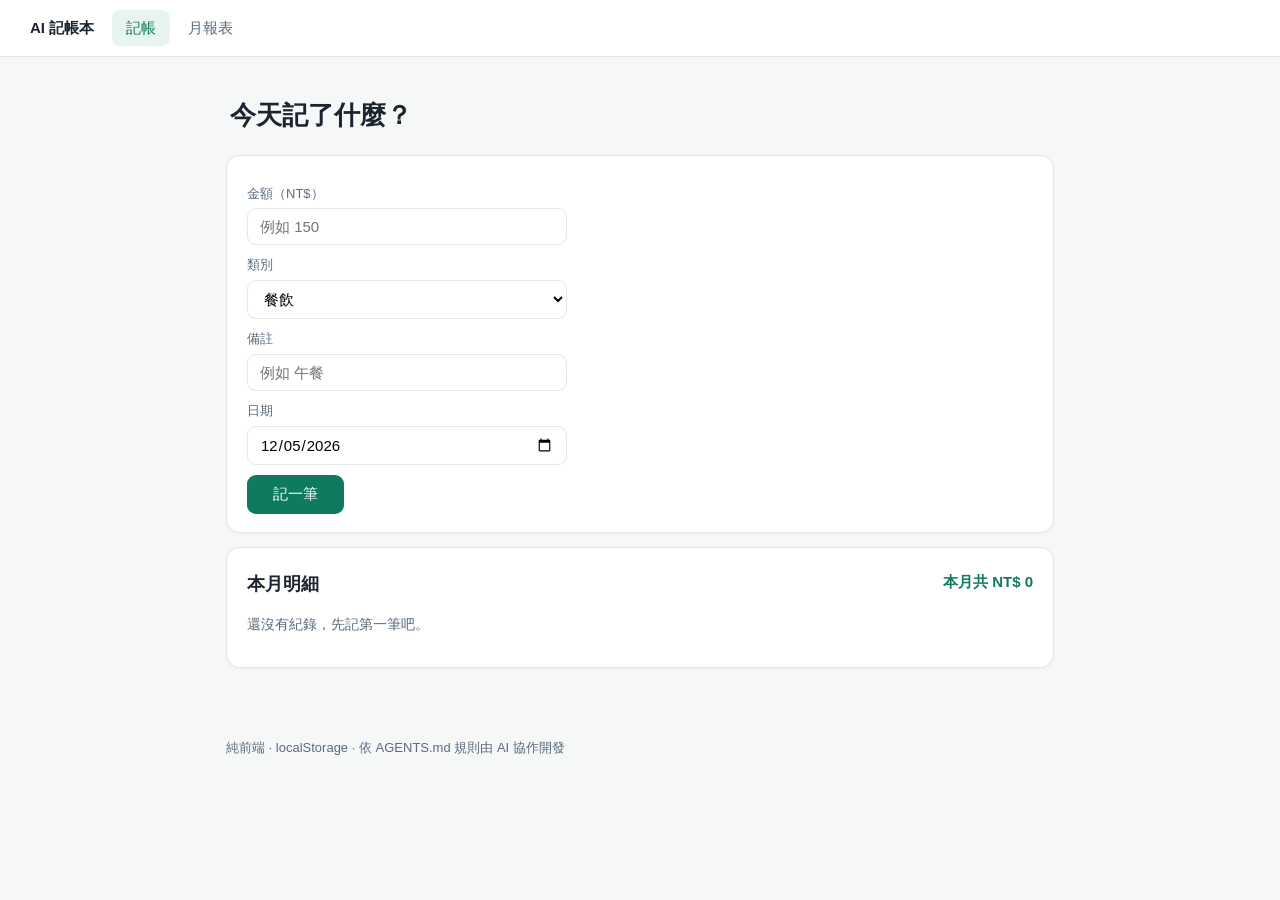
<file: index.html>
<!DOCTYPE html>
<html lang="zh-Hant">
<head>
<meta charset="UTF-8">
<meta name="viewport" content="width=device-width,initial-scale=1.0">
<title>AI 記帳本 — 首頁</title>
<link rel="stylesheet" href="assets/style.css">
</head>
<body>
<nav class="topnav">
  <a href="index.html" class="brand">AI 記帳本</a>
  <a href="index.html" class="active">記帳</a>
  <a href="stats.html">月報表</a>
</nav>
<main>
  <h1>今天記了什麼？</h1>
  <section class="card">
    <form id="entry-form">
      <div class="field"><label for="amount">金額（NT$）</label>
        <input type="number" id="amount" min="1" step="1" required placeholder="例如 150"></div>
      <div class="field"><label for="category">類別</label>
        <select id="category"></select></div>
      <div class="field"><label for="note">備註</label>
        <input type="text" id="note" maxlength="40" placeholder="例如 午餐"></div>
      <div class="field"><label for="date">日期</label>
        <input type="date" id="date" required></div>
      <button type="submit" class="btn">記一筆</button>
      <span id="form-msg" class="msg"></span>
    </form>
  </section>
  <section class="card">
    <h2>本月明細 <span id="month-total" class="total"></span></h2>
    <ul id="entry-list" class="entry-list"></ul>
    <p id="empty-hint" class="hint">還沒有紀錄，先記第一筆吧。</p>
  </section>
</main>
<footer>純前端 · localStorage · 依 AGENTS.md 規則由 AI 協作開發</footer>
<script src="assets/app.js"></script>
<script>initIndexPage();</script>
</body>
</html>
</file>
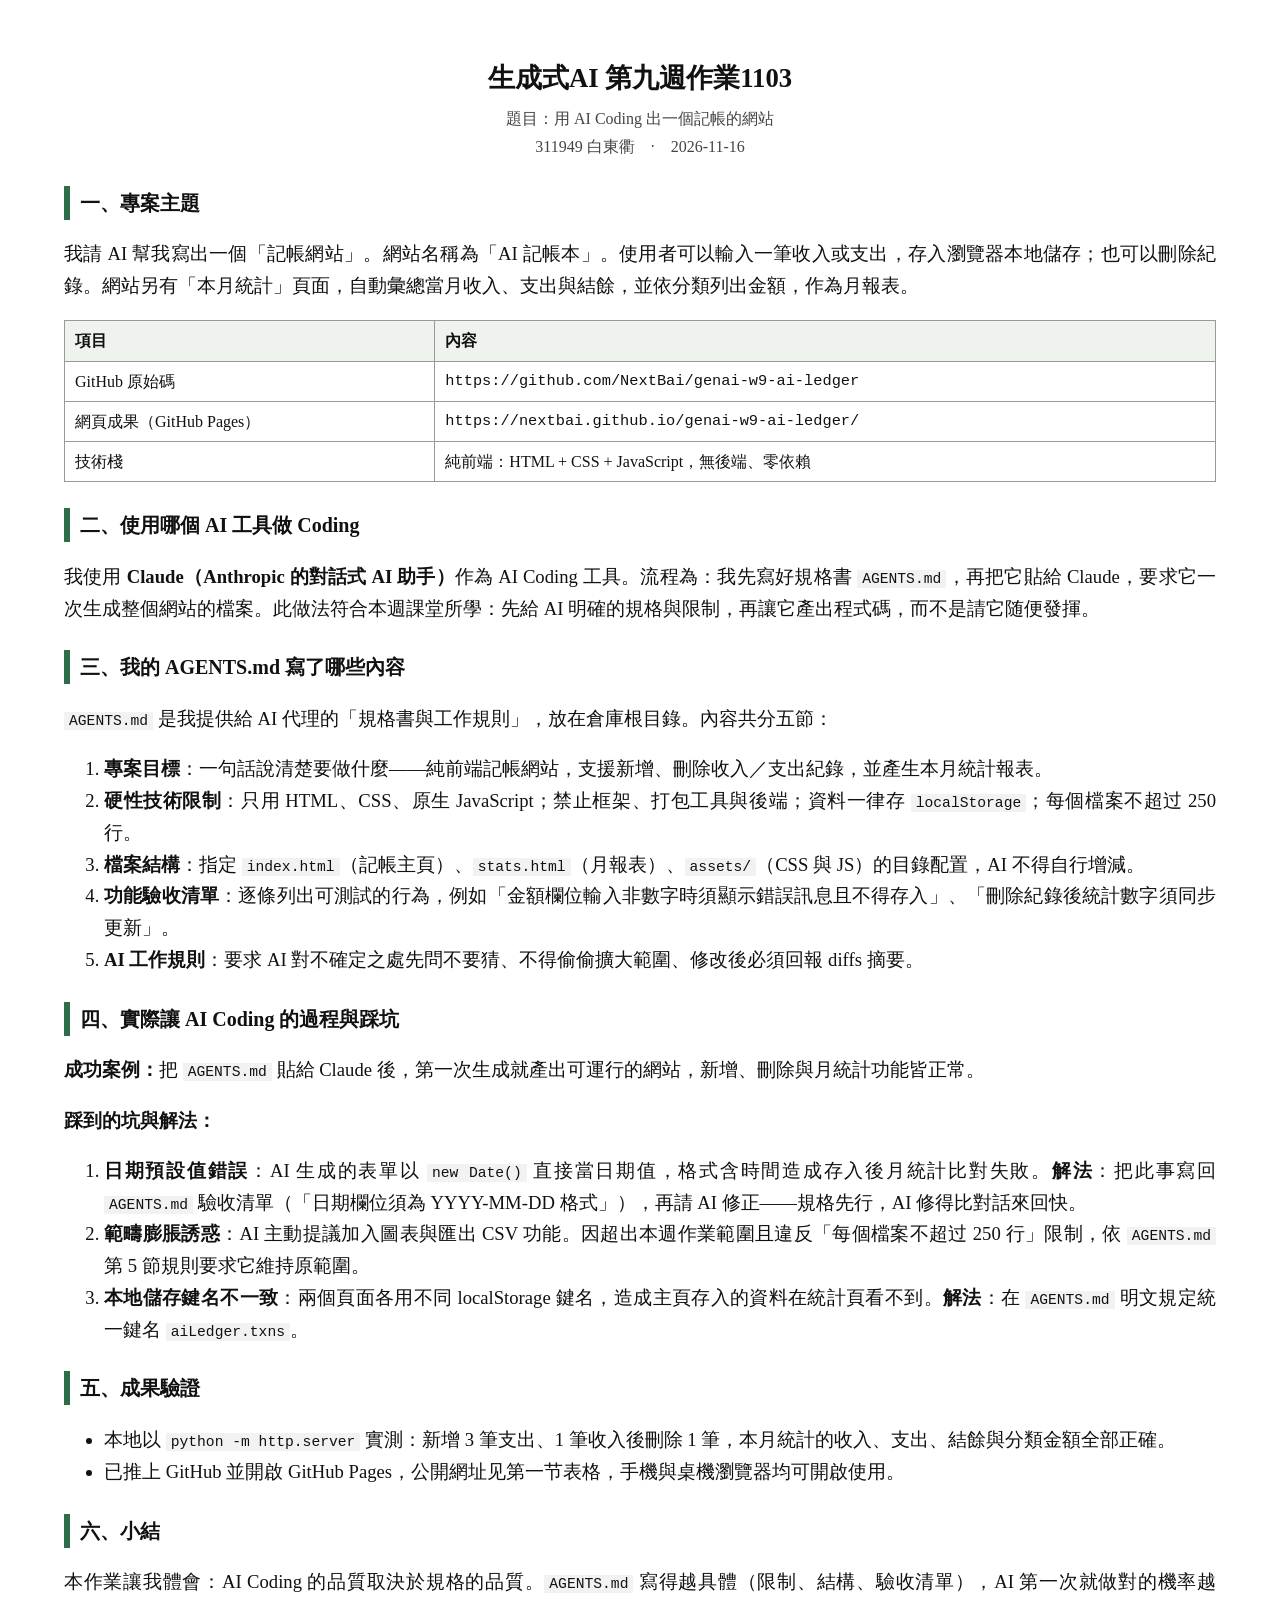
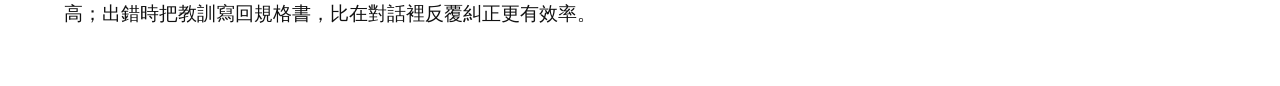
<file: report.html>
<!DOCTYPE html>
<html lang="zh-TW">
<head>
<meta charset="UTF-8">
<title>第九週作業1103 — AI 記帳網站</title>
<style>
  body { font-family: "標楷體","DFKai-SB","Microsoft JhengHei",serif; font-size: 14pt; line-height: 1.7; margin: 56px 64px; color:#111; }
  h1 { font-size: 20pt; text-align:center; margin-bottom: 4px; }
  .meta { text-align:center; font-size: 12pt; color:#444; margin-bottom: 24px; }
  h2 { font-size: 15pt; border-left: 6px solid #2c6e49; padding-left: 10px; margin-top: 26px; }
  p, li { text-align: justify; }
  code { font-family: Consolas, monospace; background:#f2f2f2; padding: 1px 5px; font-size: 11pt; }
  table { border-collapse: collapse; width: 100%; font-size: 12pt; }
  th, td { border: 1px solid #999; padding: 6px 10px; text-align: left; }
  th { background: #eef3ee; }
  .urls { font-family: Consolas, monospace; font-size: 11.5pt; word-break: break-all; }
</style>
</head>
<body>
<h1>生成式AI 第九週作業1103</h1>
<div class="meta">題目：用 AI Coding 出一個記帳的網站<br>311949 白東衢　·　2026-11-16</div>

<h2>一、專案主題</h2>
<p>我請 AI 幫我寫出一個「記帳網站」。網站名稱為「AI 記帳本」。使用者可以輸入一筆收入或支出，存入瀏覽器本地儲存；也可以刪除紀錄。網站另有「本月統計」頁面，自動彙總當月收入、支出與結餘，並依分類列出金額，作為月報表。</p>
<table>
<tr><th>項目</th><th>內容</th></tr>
<tr><td>GitHub 原始碼</td><td class="urls">https://github.com/NextBai/genai-w9-ai-ledger</td></tr>
<tr><td>網頁成果（GitHub Pages）</td><td class="urls">https://nextbai.github.io/genai-w9-ai-ledger/</td></tr>
<tr><td>技術棧</td><td>純前端：HTML + CSS + JavaScript，無後端、零依賴</td></tr>
</table>

<h2>二、使用哪個 AI 工具做 Coding</h2>
<p>我使用 <b>Claude（Anthropic 的對話式 AI 助手）</b>作為 AI Coding 工具。流程為：我先寫好規格書 <code>AGENTS.md</code>，再把它貼給 Claude，要求它一次生成整個網站的檔案。此做法符合本週課堂所學：先給 AI 明確的規格與限制，再讓它產出程式碼，而不是請它随便發揮。</p>

<h2>三、我的 AGENTS.md 寫了哪些內容</h2>
<p><code>AGENTS.md</code> 是我提供給 AI 代理的「規格書與工作規則」，放在倉庫根目錄。內容共分五節：</p>
<ol>
<li><b>專案目標</b>：一句話說清楚要做什麼——純前端記帳網站，支援新增、刪除收入／支出紀錄，並產生本月統計報表。</li>
<li><b>硬性技術限制</b>：只用 HTML、CSS、原生 JavaScript；禁止框架、打包工具與後端；資料一律存 <code>localStorage</code>；每個檔案不超过 250 行。</li>
<li><b>檔案結構</b>：指定 <code>index.html</code>（記帳主頁）、<code>stats.html</code>（月報表）、<code>assets/</code>（CSS 與 JS）的目錄配置，AI 不得自行增減。</li>
<li><b>功能驗收清單</b>：逐條列出可測試的行為，例如「金額欄位輸入非數字時須顯示錯誤訊息且不得存入」、「刪除紀錄後統計數字須同步更新」。</li>
<li><b>AI 工作規則</b>：要求 AI 對不確定之處先問不要猜、不得偷偷擴大範圍、修改後必須回報 diffs 摘要。</li>
</ol>

<h2>四、實際讓 AI Coding 的過程與踩坑</h2>
<p><b>成功案例：</b>把 <code>AGENTS.md</code> 貼給 Claude 後，第一次生成就產出可運行的網站，新增、刪除與月統計功能皆正常。</p>
<p><b>踩到的坑與解法：</b></p>
<ol>
<li><b>日期預設值錯誤</b>：AI 生成的表單以 <code>new Date()</code> 直接當日期值，格式含時間造成存入後月統計比對失敗。<b>解法</b>：把此事寫回 <code>AGENTS.md</code> 驗收清單（「日期欄位須為 YYYY-MM-DD 格式」），再請 AI 修正——規格先行，AI 修得比對話來回快。</li>
<li><b>範疇膨脹誘惑</b>：AI 主動提議加入圖表與匯出 CSV 功能。因超出本週作業範圍且違反「每個檔案不超过 250 行」限制，依 <code>AGENTS.md</code> 第 5 節規則要求它維持原範圍。</li>
<li><b>本地儲存鍵名不一致</b>：兩個頁面各用不同 localStorage 鍵名，造成主頁存入的資料在統計頁看不到。<b>解法</b>：在 <code>AGENTS.md</code> 明文規定統一鍵名 <code>aiLedger.txns</code>。</li>
</ol>

<h2>五、成果驗證</h2>
<ul>
<li>本地以 <code>python -m http.server</code> 實測：新增 3 筆支出、1 筆收入後刪除 1 筆，本月統計的收入、支出、結餘與分類金額全部正確。</li>
<li>已推上 GitHub 並開啟 GitHub Pages，公開網址见第一节表格，手機與桌機瀏覽器均可開啟使用。</li>
</ul>

<h2>六、小結</h2>
<p>本作業讓我體會：AI Coding 的品質取決於規格的品質。<code>AGENTS.md</code> 寫得越具體（限制、結構、驗收清單），AI 第一次就做對的機率越高；出錯時把教訓寫回規格書，比在對話裡反覆糾正更有效率。</p>
</body>
</html>
</file>
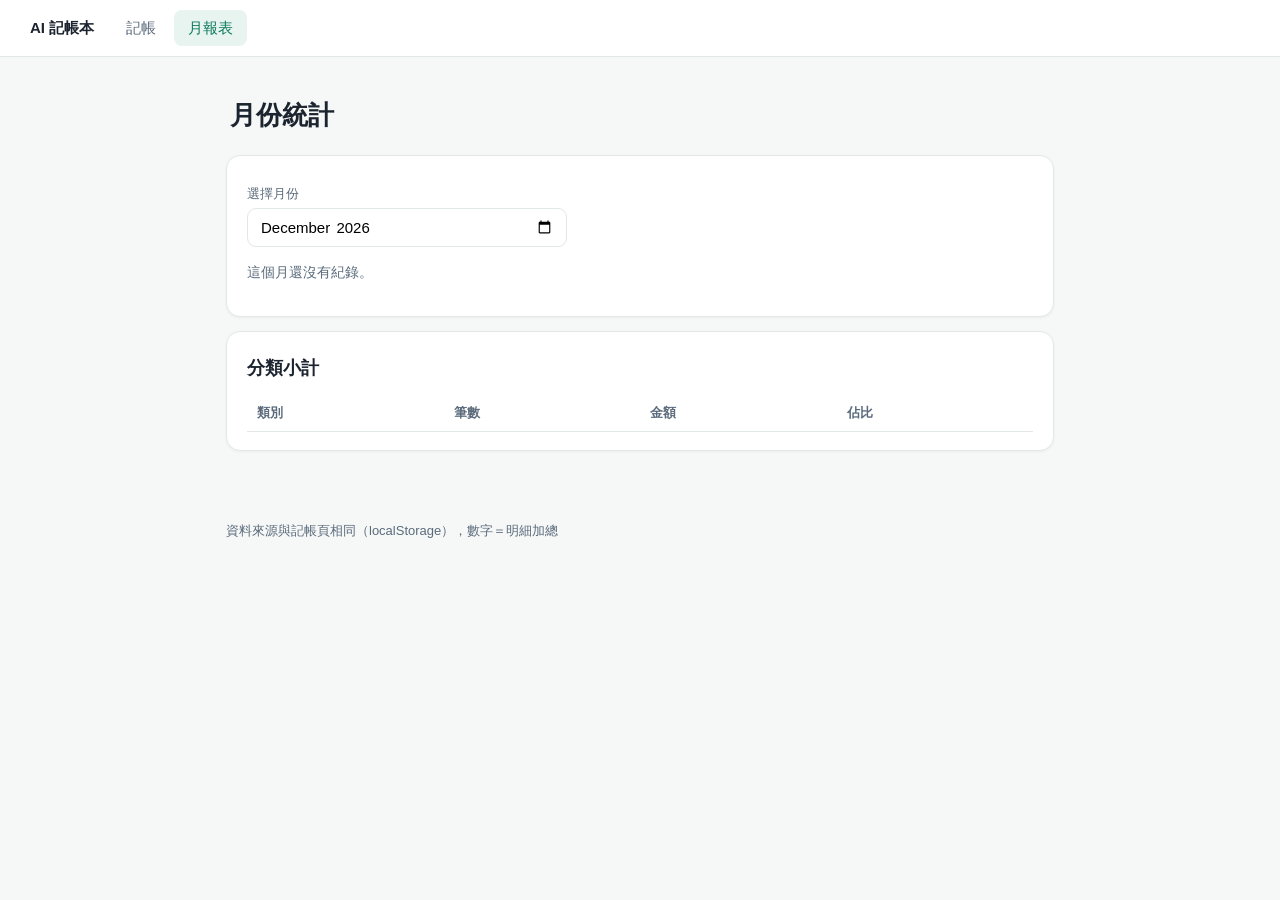
<file: stats.html>
<!DOCTYPE html>
<html lang="zh-Hant">
<head>
<meta charset="UTF-8">
<meta name="viewport" content="width=device-width,initial-scale=1.0">
<title>AI 記帳本 — 月報表</title>
<link rel="stylesheet" href="assets/style.css">
</head>
<body>
<nav class="topnav">
  <a href="index.html" class="brand">AI 記帳本</a>
  <a href="index.html">記帳</a>
  <a href="stats.html" class="active">月報表</a>
</nav>
<main>
  <h1>月份統計</h1>
  <section class="card">
    <div class="field"><label for="month-picker">選擇月份</label>
      <input type="month" id="month-picker"></div>
    <div id="chart" class="chart"></div>
    <p id="stats-empty" class="hint">這個月還沒有紀錄。</p>
  </section>
  <section class="card">
    <h2>分類小計 <span id="grand-total" class="total"></span></h2>
    <table class="stat-table" id="stat-table">
      <thead><tr><th>類別</th><th>筆數</th><th>金額</th><th>佔比</th></tr></thead>
      <tbody></tbody>
    </table>
  </section>
</main>
<footer>資料來源與記帳頁相同（localStorage），數字＝明細加總</footer>
<script src="assets/app.js"></script>
<script>initStatsPage();</script>
</body>
</html>
</file>
<file: assets/style.css>
/* AI 記帳本 — 全站唯一樣式（規則見 AGENTS.md 第 5 節） */
:root{
  --ink:#1c2430; --sub:#5b6b7c; --acc:#0e7a5f; --acc2:#e8f4ef;
  --bg:#f6f8f7; --card:#ffffff; --line:#e2e8e5; --warn:#b3402a;
}
*{box-sizing:border-box}
body{margin:0;font-family:"Microsoft JhengHei","PingFang TC",sans-serif;
  background:var(--bg);color:var(--ink);line-height:1.6}
main{max-width:860px;margin:0 auto;padding:20px 16px 40px}
h1{font-size:26px;margin:18px 4px}
h2{font-size:18px;margin:4px 0 12px}
.topnav{display:flex;gap:4px;background:var(--card);border-bottom:1px solid var(--line);
  padding:10px 16px;position:sticky;top:0;z-index:5}
.topnav a{color:var(--sub);text-decoration:none;padding:6px 14px;border-radius:8px;font-size:15px}
.topnav a.brand{font-weight:700;color:var(--ink)}
.topnav a.active,.topnav a:hover{background:var(--acc2);color:var(--acc)}
.card{background:var(--card);border:1px solid var(--line);border-radius:14px;
  padding:18px 20px;margin:14px 0;box-shadow:0 1px 3px rgba(20,40,30,.05)}
.field{margin:10px 0}
.field label{display:block;font-size:13px;color:var(--sub);margin-bottom:4px}
input,select{width:100%;max-width:320px;padding:9px 12px;border:1px solid var(--line);
  border-radius:9px;font-size:15px;font-family:inherit;background:#fff}
input:focus,select:focus{outline:2px solid var(--acc);border-color:transparent}
.btn{background:var(--acc);color:#fff;border:0;border-radius:9px;padding:10px 26px;
  font-size:15px;cursor:pointer;font-family:inherit}
.btn:hover{filter:brightness(1.1)}
.msg{margin-left:10px;font-size:14px;color:var(--acc)}
.msg.err{color:var(--warn)}
.hint{color:var(--sub);font-size:14px}
.total{float:right;font-size:15px;color:var(--acc)}
/* === 記帳明細 === */
.entry-list{list-style:none;margin:0;padding:0}
.entry-list li{display:flex;justify-content:space-between;gap:10px;
  padding:9px 4px;border-bottom:1px dashed var(--line);font-size:15px}
.entry-list .cat{display:inline-block;background:var(--acc2);color:var(--acc);
  border-radius:6px;padding:1px 8px;font-size:13px;margin-right:8px}
.entry-list .amt{font-variant-numeric:tabular-nums;font-weight:600}
.entry-list .del{color:var(--warn);cursor:pointer;border:0;background:none;font-size:14px}
/* === 月報表 === */
.chart{margin:14px 0}
.chart .row{display:flex;align-items:center;gap:10px;margin:7px 0}
.chart .lab{width:64px;font-size:14px;color:var(--sub);text-align:right}
.chart .bar{height:22px;background:var(--acc);border-radius:5px;min-width:2px;
  transition:width .3s}
.chart .val{font-size:13px;color:var(--sub)}
.stat-table{width:100%;border-collapse:collapse;font-size:15px}
.stat-table th,.stat-table td{padding:8px 10px;border-bottom:1px solid var(--line);text-align:left}
.stat-table th{color:var(--sub);font-size:13px}
footer{max-width:860px;margin:0 auto;padding:16px;color:var(--sub);font-size:13px}
@media(max-width:480px){
  main{padding:14px 10px 30px} h1{font-size:22px}
  input,select{max-width:100%} .total{float:none;display:block;margin-top:4px}
}
</file>
